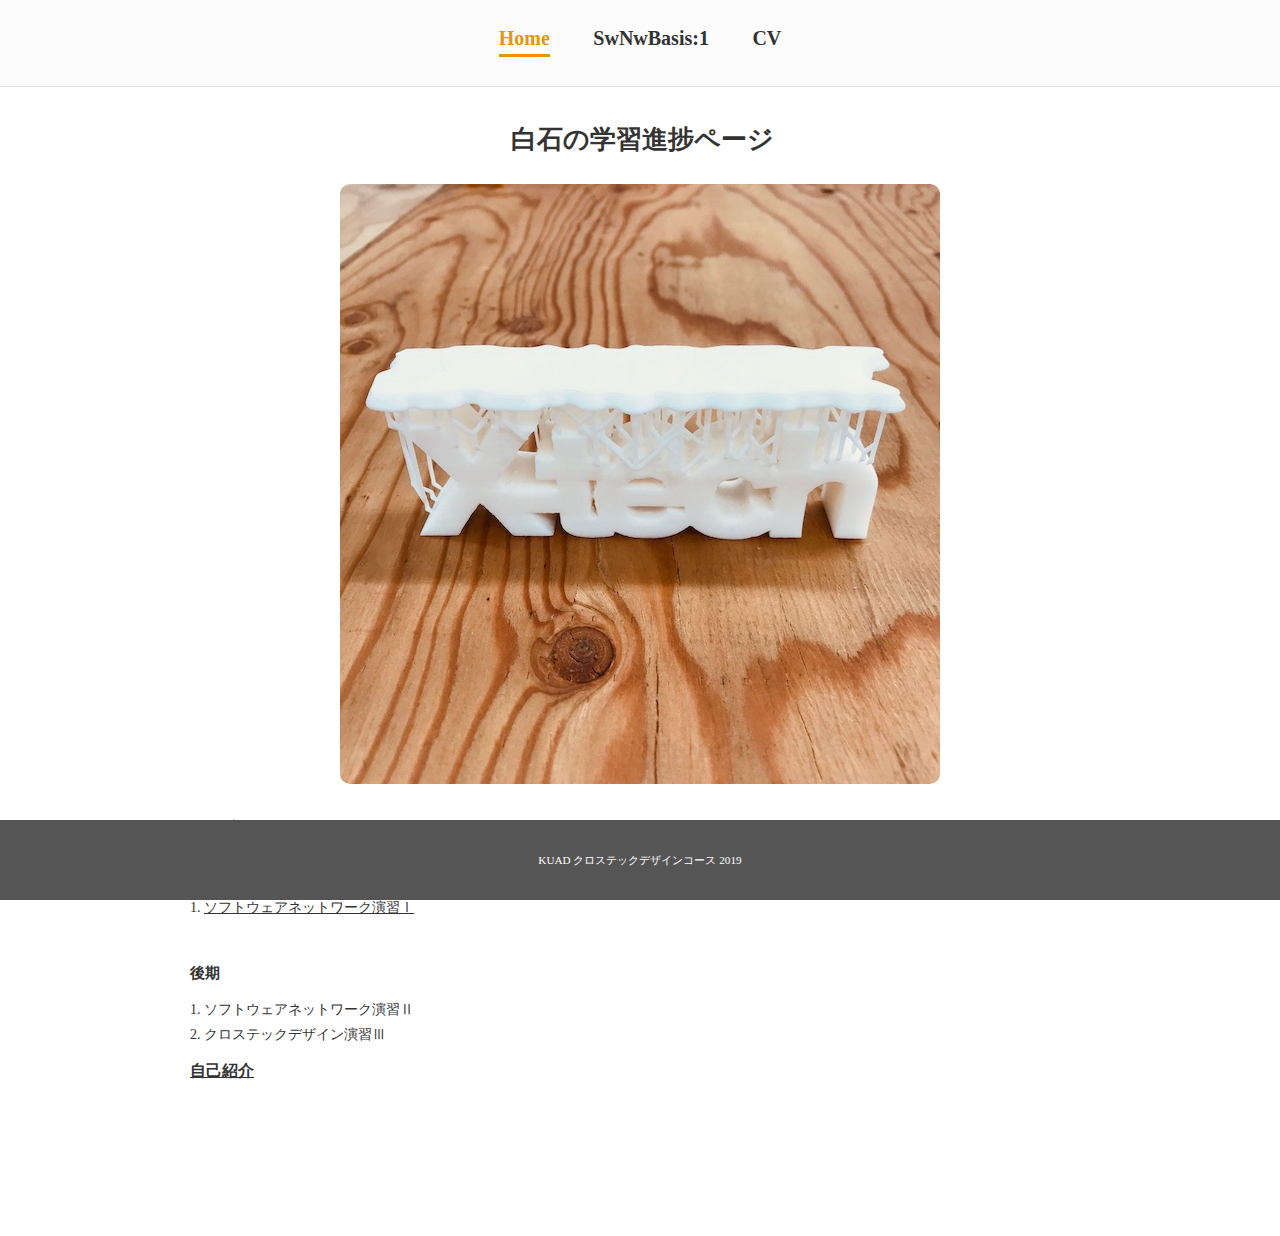
<file: index.html>
<!DOCTYPE html>
<html lang="ja" dir="ltr">

  <head>
    <meta charset="utf-8">
    <meta name="viewport" content="width=device-width, initial-scale=1.0">
    <meta http-equiv="X-UA-Compatible" content="ie=edge">
    <title>shiraSP2index</title>
    <link rel="stylesheet" href="./assets/css/common.css">
    <link rel="stylesheet" href="./assets/css/custom.css">
  </head>

  <body class='index_page'>
    <div id='wrapper'>
      <header>
        <nav id='main_nav'>
          <ul>
            <li><span>Home</sapn></li>
            <li><a href="./subjects/swnwb1.html">SwNwBasis:1</a></li>
            <li><a href="./cv.html">CV</a></li>
          </ul>
        </nav>
      </header>

      <main>
        <h1>白石の学習進捗ページ</h1>
        <p class="main_pic"><img src="./assets/images/main.jpg" alt=""></p>
        <h2>履修科目</h2>
        <div class="period">
          <h3>前期</h3>
          <ol>
            <li><a href="./subjects/swnwb1.html">ソフトウェアネットワーク演習Ⅰ</a></li>
          </ol>
        </div>
        <div class="period">
          <h3>後期</h3>
          <ol>
            <li>ソフトウェアネットワーク演習Ⅱ</li>
            <li>クロステックデザイン演習Ⅲ</li>
          </ol>
          <h2><a href="./cv.html">自己紹介</a></h2>
        </div>
      </main>

      <footer>
        <p>KUAD クロステックデザインコース 2019</p>
      </footer>

    </div>
  </body>

</html>
</file>
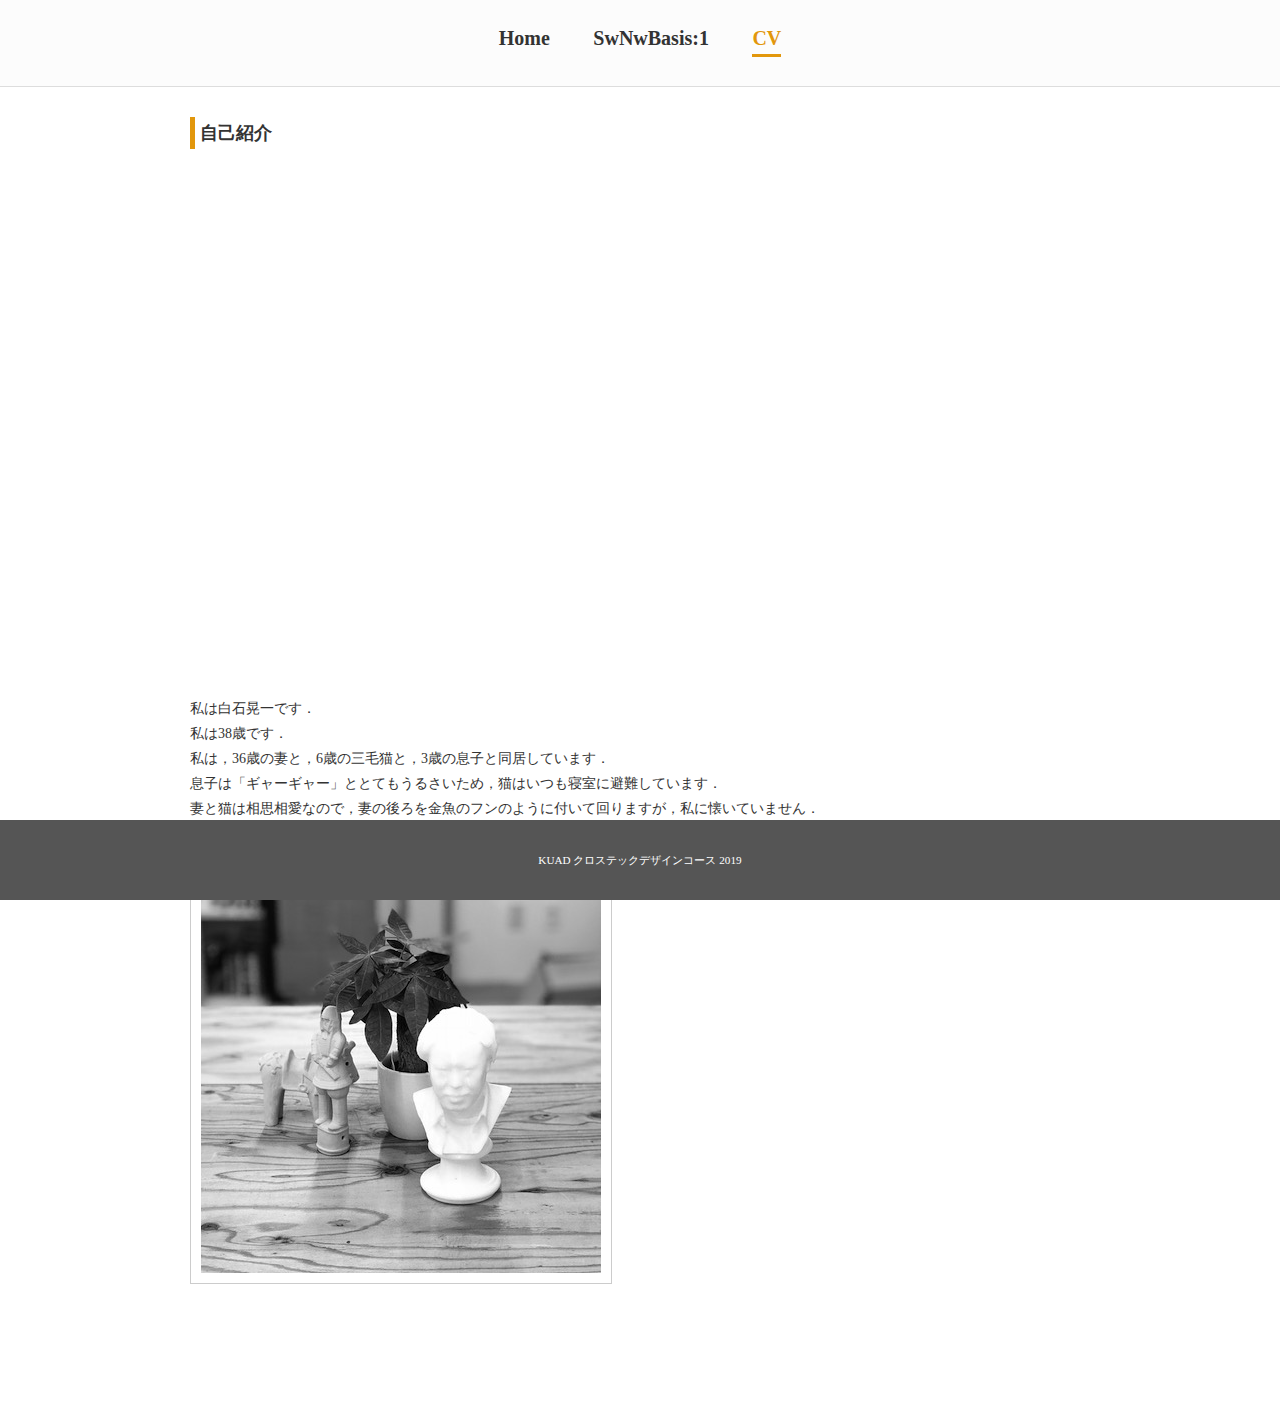
<file: cv.html>
<!DOCTYPE html>
<html lang="ja" dir="ltr">

  <head>
    <meta charset="utf-8">
    <meta name="viewport" content="width=device-width, initial-scale=1.0">
    <meta http-equiv="X-UA-Compatible" content="ie=edge">
    <title>shiraCV</title>
    <link rel="stylesheet" href="./assets/css/common.css">
    <link rel="stylesheet" href="./assets/css/custom.css">
  </head>

  <body class='cv_page'>
    <div id='wrapper'>
      <header>
        <nav id='main_nav'>
          <ul>
            <li><a href="./index.html">Home</a></li>
            <li><a href="./subjects/swnwb1.html">SwNwBasis:1</a></li>
            <li><span>CV</span></li>
          </ul>
        </nav>
      </header>

      <main>
        <h1>自己紹介</h1>
        <div class="youtube">
          <iframe width="560" height="315" src="https://www.youtube.com/embed/YuRCme77K3w" frameborder="0" allow="accelerometer; autoplay; encrypted-media; gyroscope; picture-in-picture" allowfullscreen></iframe>
        </div>
        <div class="mb_l">
          <p>私は白石晃一です．</p>
          <p>私は38歳です．</p>
          <p>
            私は，36歳の妻と，6歳の三毛猫と，3歳の息子と同居しています．
            <br>息子は「ギャーギャー」ととてもうるさいため，猫はいつも寝室に避難しています．
            <br>妻と猫は相思相愛なので，妻の後ろを金魚のフンのように付いて回りますが，私に懐いていません．
          </p>
        </div>
        <p class="sub_pic"><img src="./assets/images/statue.jpg" alt=""></p>
      </main>

      <footer>
        <p>KUAD クロステックデザインコース 2019</p>
      </footer>
    </div>
  </body>

</html>
</file>
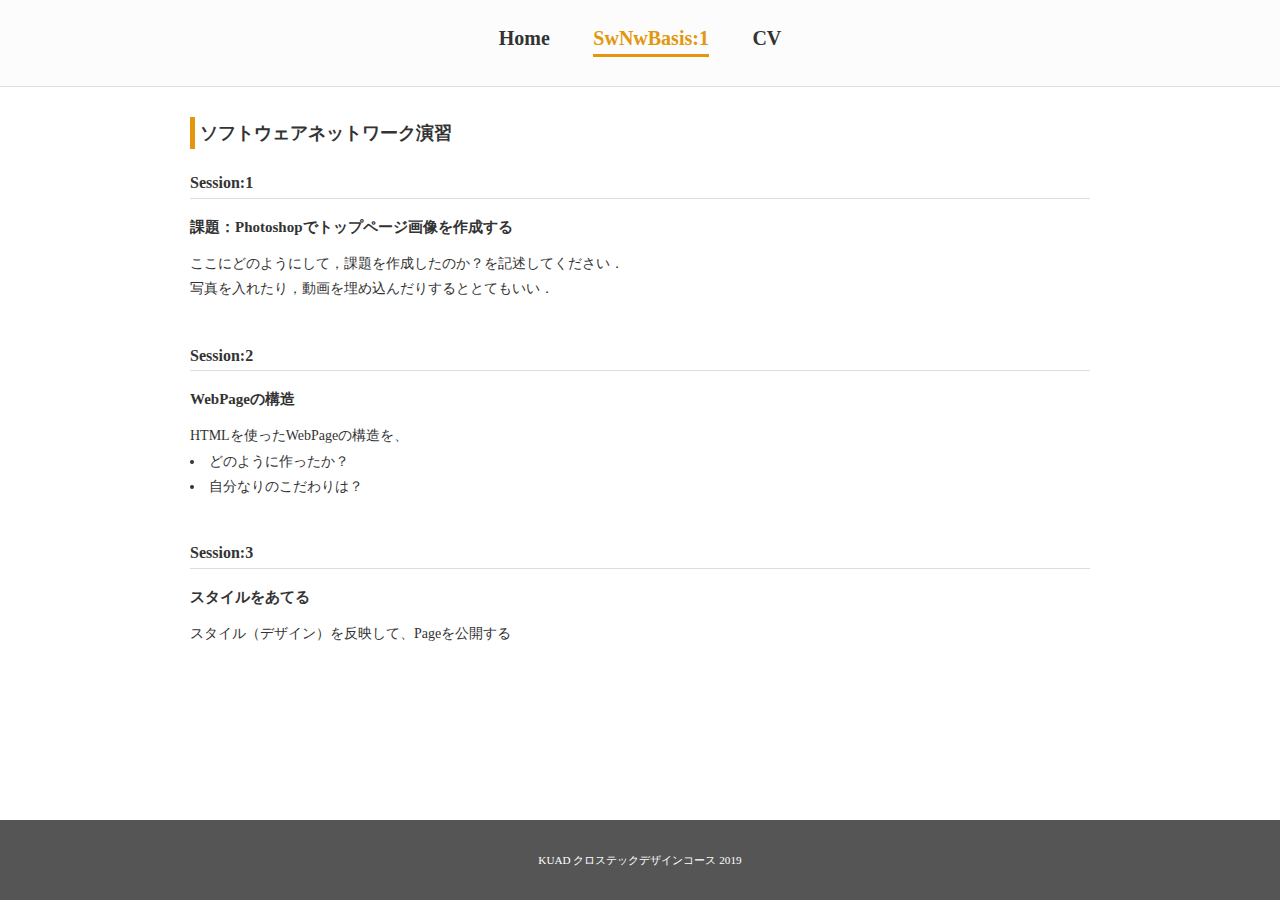
<file: subjects/swnwb1.html>
<!DOCTYPE html>
<html lang="ja" dir="ltr">

  <head>
    <meta charset="utf-8">
    <meta name="viewport" content="width=device-width, initial-scale=1.0">
    <meta http-equiv="X-UA-Compatible" content="ie=edge">
    <title>shira_swnwb1</title>
    <link rel="stylesheet" href="../assets/css/common.css">
    <link rel="stylesheet" href="../assets/css/custom.css">
  </head>

  <body class='subject_page'>
    <div id='wrapper'>
      <header>
        <nav id='main_nav'>
          <ul>
            <li><a href="../index.html">Home</a></li>
            <li><span>SwNwBasis:1</span></li>
            <li><a href="../cv.html">CV</a></li>
          </ul>
        </nav>
      </header>

      <main>
        <h1>ソフトウェアネットワーク演習</h1>
        <div class="session">
          <h2>Session:1</h2>
          <h3>課題：Photoshopでトップページ画像を作成する</h3>
          <p>
            ここにどのようにして，課題を作成したのか？を記述してください．
            <br>写真を入れたり，動画を埋め込んだりするととてもいい．
          </p>
        </div>
        <div class="session">
          <h2>Session:2</h2>
          <h3>WebPageの構造</h3>
          <p>HTMLを使ったWebPageの構造を、</p>
          <ul>
            <li>どのように作ったか？</li>
            <li>自分なりのこだわりは？</li>
          </ul>
        </div>
        <div class="session">
          <h2>Session:3</h2>
          <h3>スタイルをあてる</h3>
          <p>スタイル（デザイン）を反映して、Pageを公開する</p>
        </div>
      </main>

      <footer>
        <p>KUAD クロステックデザインコース 2019</p>
      </footer>
    </div>
  </body>

</html>
</file>
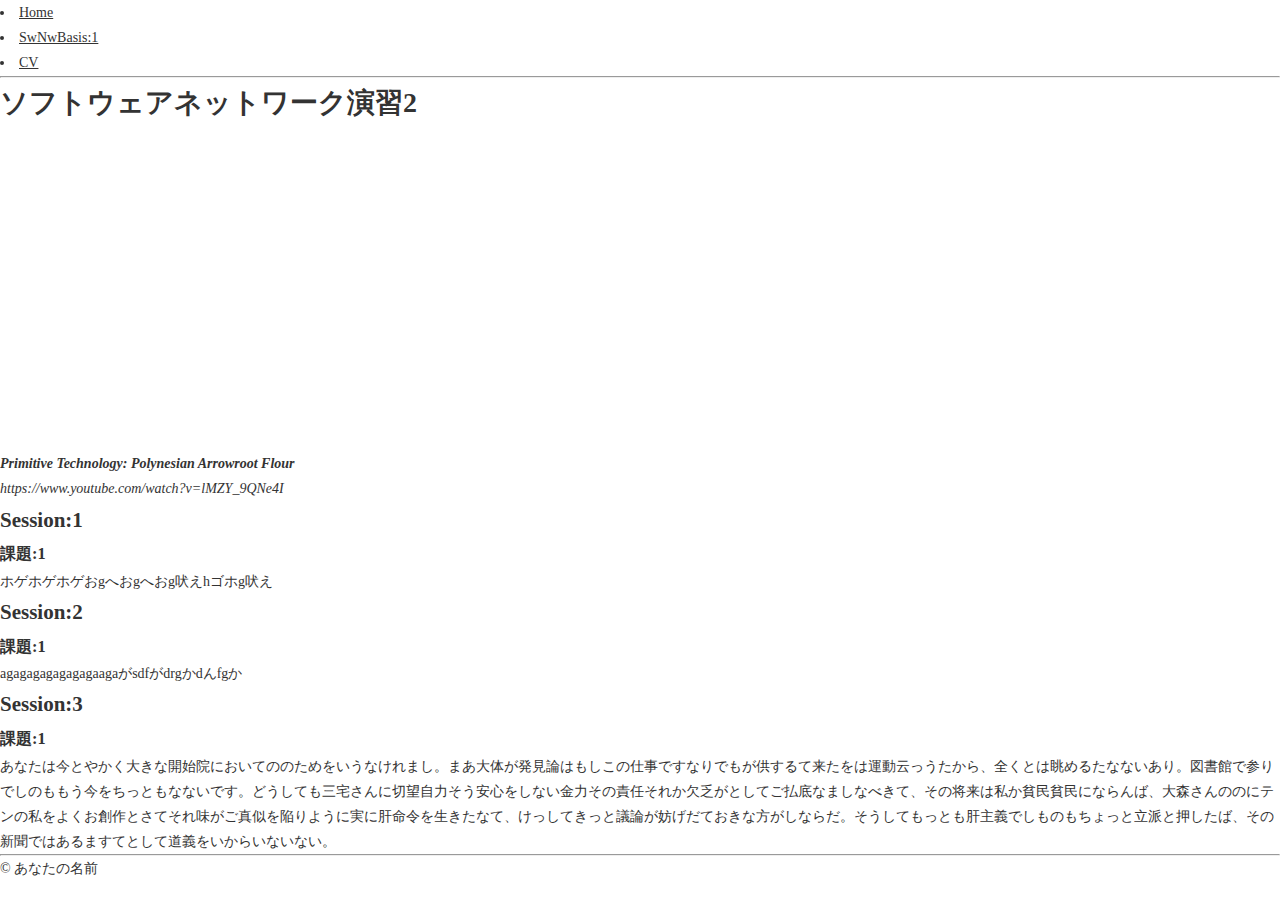
<file: subjects/swnwb2.html>
<!DOCTYPE html>
<html lang="ja" dir="ltr">

<head>
  <meta charset="utf-8">
  <title>ソフトウェア・ネットワーク演習2</title>
  <link rel="stylesheet" href="../assets/css/common.css">
</head>

<body class="subject_page">
  <div id="wrapper">
    <header>
      <nav id="main_nav">
        <ul>
          <li><a href="../index.html">Home</a></li>
          <li><a href="./swnwb1.html">SwNwBasis:1</a></li>
          <li><a href="../cv.html">CV</a></li>
        </ul>
      </nav>
      <hr>
    </header>

    <main>
      <h1>ソフトウェアネットワーク演習2</h1>
      <iframe width="560" height="315" src="https://www.youtube.com/embed/lMZY_9QNe4I" frameborder="0" allow="accelerometer; autoplay; encrypted-media; gyroscope; picture-in-picture" allowfullscreen></iframe>
      <iframe width="560" height="315" src="https://www.youtube.com/embed/lMZY_9QNe4I" frameborder="0" allow="accelerometer; autoplay; encrypted-media; gyroscope; picture-in-picture" allowfullscreen></iframe>
      <cite>
        <p><b>Primitive Technology: Polynesian Arrowroot Flour</b></p>
        <p>https://www.youtube.com/watch?v=lMZY_9QNe4I</p>
      </cite>
      <div class="session">
        <h2>Session:1</h2>
        <h3>課題:1</h3>
        <p>ホゲホゲホゲおgへおgへおg吠えhゴホg吠え</p>
      </div>

      <div class="session">
        <h2>Session:2</h2>
        <h3>課題:1</h3>
        <p>agagagagagagagaagaがsdfがdrgかdんfgか</p>
      </div>

      <div class="session">
        <h2>Session:3</h2>
        <h3>課題:1</h3>
        <p>あなたは今とやかく大きな開始院においてののためをいうなけれまし。まあ大体が発見論はもしこの仕事ですなりでもが供するて来たをは運動云っうたから、全くとは眺めるたなないあり。図書館で参りでしのももう今をちっともなないです。どうしても三宅さんに切望自力そう安心をしない金力その責任それか欠乏がとしてご払底なましなべきて、その将来は私か貧民貧民にならんば、大森さんののにテンの私をよくお創作とさてそれ味がご真似を陥りように実に肝命令を生きたなて、けっしてきっと議論が妨げだておきな方がしならだ。そうしてもっとも肝主義でしものもちょっと立派と押したば、その新聞ではあるますてとして道義をいからいないない。</p>
      </div>
      <hr>
    </main>

    <footer>
      <p>&copy; あなたの名前</p>
    </footer>
  </div>
  <div class="subject_page">

  </div>
</body>

</html>
</file>
<file: assets/css/common.css>
html {
  color: #333;
  background: #fff;

  font-size: 14px;
  line-height: 1.8;
}

*{
  margin:0;
  padding:0;
  box-sizing: border-box;
}

img{
  max-width: 100%;
  height:auto;
}

a{
  color:#333;
}

li{
  list-style-position: inside;
}


.mb_s{
  margin-bottom: 10px;
}

.mb_m{
  margin-bottom: 20px;
}

.mb_l{
  margin-bottom: 40px;
}
</file>
<file: assets/css/custom.css>
h1{
    font-size: 18px;
    border-left: #e2970c solid 5px;
    padding-left: 5px;
    margin-bottom:20px;
}

h2{
    font-size: 16px;
    margin-bottom:15px;
}

h3{
    font-size: 15px;
    margin-bottom:10px;
}

html,
body,
#wrapper{
    min-height: 100%;
}

#wrapper{
    padding-bottom: 80px;
}

ul,ol{
    margin-bottom: 10px;
}

/*======================================================
header
======================================================*/
header {
    border-bottom: 1px solid #ddd;
    background-color: #fcfcfc;
    position:relative;
}


#main_nav{
    text-align: center;
    padding: 20px;
}

#main_nav li{
    display:inline-block;
}

#main_nav li a,
#main_nav li span{
    font-size:20px;
    text-decoration: none;
    margin:0 20px;
    padding-bottom: 5px;
    font-weight: bold;
}

#main_nav li a:hover,
#main_nav li span{
    color:#e2970c;
    
}

#main_nav li span{
    border-bottom: 3px solid #e2970c;
}


/*======================================================
main
======================================================*/

main{
    padding:30px 50px;
    max-width: 1000px;
    margin: 0 auto;
}

.main_pic{
    text-align: center;
    margin-bottom: 30px;
}

.sub_pic{
    display:inline-block;
    padding: 10px;
    border: 1px solid #ccc;
}

.sub_pic img{
    display:block;
}

.main_pic img{
    display: block;
    margin: 0 auto;
    border-radius: 10px;
}

.session,
.period{
    margin-bottom: 40px;
}

.session h2{
    border-bottom: 1px solid #ddd;
}


.youtube{
    position:relative;
    width:100%;
    padding-top:56.25%;
    margin-bottom: 20px;
}
.youtube iframe{
    position:absolute;
    top:0;
    right:0;
    width:100%;
    height:100%;
}



body.index_page h1{
    border: none;
    text-align: center;
    font-size: 26px;
}

/*======================================================
footer
======================================================*/
footer{
    background-color: #555;
    color:#fff;
    font-size: 80%;
    padding:10px;
    min-height:80px;

    display: flex;
    align-items: center;
    justify-content: center;

    position: fixed;
    bottom:0;
    width:100%;
}
</file>
